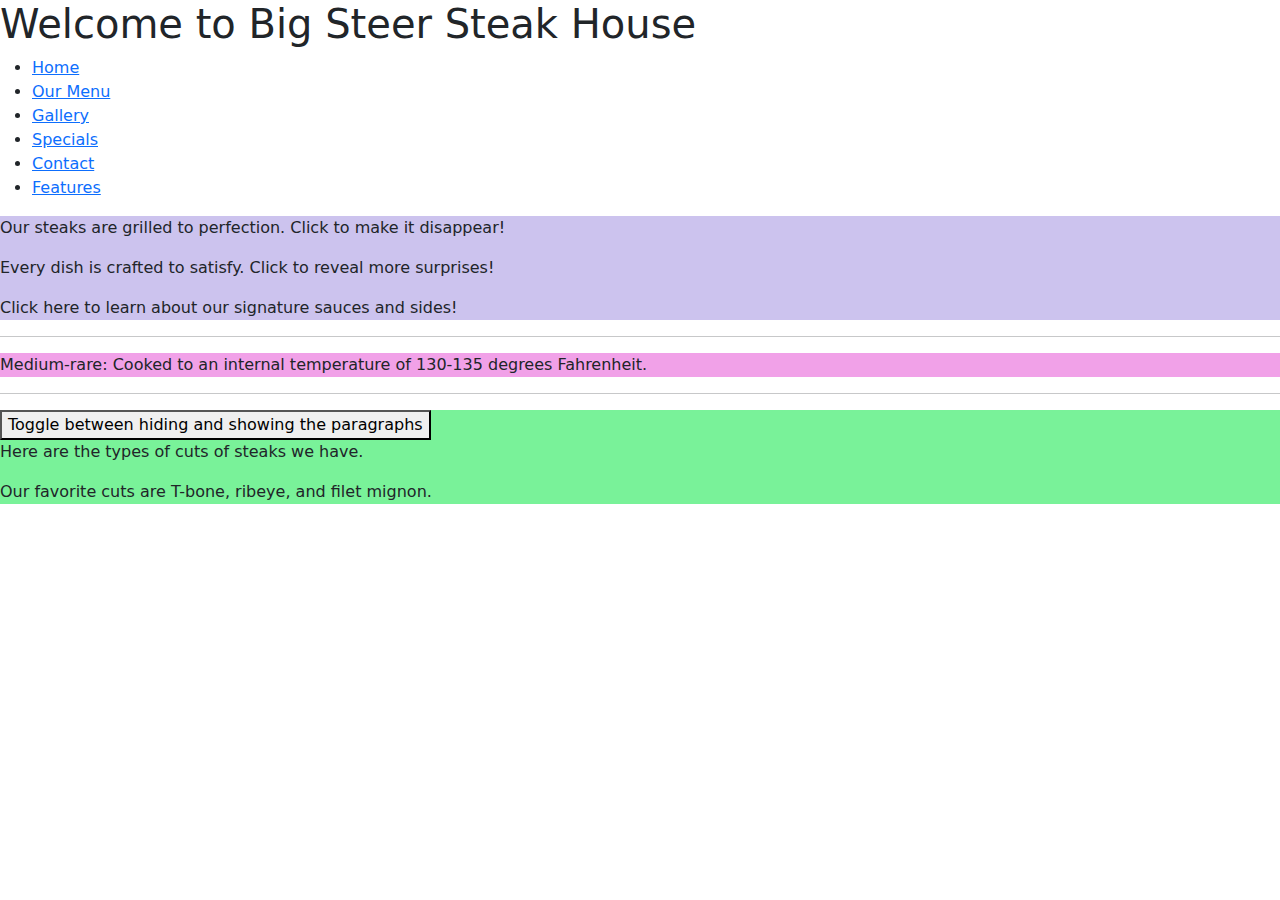
<file: bootstrap.html>
<!DOCTYPE html>
<html lang="en">
<head>
  <title>Big Steer Steakhouse</title>
  <meta charset="utf-8">
  <meta name="viewport" content="width=device-width, initial-scale=1">
  <link href="https://cdn.jsdelivr.net/npm/bootstrap@5.3.3/dist/css/bootstrap.min.css" rel="stylesheet">
  <script src="https://cdn.jsdelivr.net/npm/bootstrap@5.3.3/dist/js/bootstrap.bundle.min.js"></script>
</head>
<body>
<!DOCTYPE html>
<html lang="en">
<head>
    <meta charset="UTF-8">
    <meta name="viewport" content="width=device-width, initial-scale=1.0">
    <title>Big Steer Steak House</title>
    <script src="https://ajax.googleapis.com/ajax/libs/jquery/3.7.1/jquery.min.js"></script>

    <!-- Hide paragraph on click -->
    <script>
    $(document).ready(function(){
        $("p").click(function(){
            $(this).hide();
        });
    });
    </script>

    <!-- Alert on hover -->
    <script>
    $(document).ready(function(){
        $("#p1").hover(function(){
            alert("You entered p1!");
        },
        function(){
            alert("Bye! You now leave p1!");
        }); 
    });
    </script>

    <!-- Toggle paragraphs on button click -->
    <script>
    $(document).ready(function(){
        $("button").click(function(){
            $("p").toggle();
        });
    });
    </script>
</head>
<body>

<header>
    <h1>Welcome to Big Steer Steak House</h1>
   <!-- Navbar -->
   <nav class="header-bg">
    <div class="nav-wrapper">
        <ul>
            <li><a href="index.html">Home</a></li>
            <li><a href="menu.html">Our Menu</a></li>
            <li><a href="gallery.html">Gallery</a></li>
            <li><a href="materialize.html">Specials</a></li> <!-- Link to Materialize page -->
            <li><a href="contact.html">Contact</a></li>
            <li><a href="jquery.html">Features</a></li>
        </ul>
    </div>
</nav>
</header>

<!-- Section 1: Hide paragraphs on click -->
<section style="background-color: #ccc3ee;">
    <p>Our steaks are grilled to perfection. Click to make it disappear!</p>
    <p>Every dish is crafted to satisfy. Click to reveal more surprises!</p>
    <p>Click here to learn about our signature sauces and sides!</p>
</section>

<hr>

<!-- Section 2: Hover alerts -->
<section style="background-color: #f1a1e8;">
    <p id="p1">Medium-rare: Cooked to an internal temperature of 130-135 degrees Fahrenheit.</p>
</section>

<hr>

<!-- Section 3: Toggle paragraphs -->
<section style="background-color: #79f299;">
    <button>Toggle between hiding and showing the paragraphs</button>
    <p>Here are the types of cuts of steaks we have.</p>
    <p>Our favorite cuts are T-bone, ribeye, and filet mignon.</p>
</section>

</body>
</html>
</file>
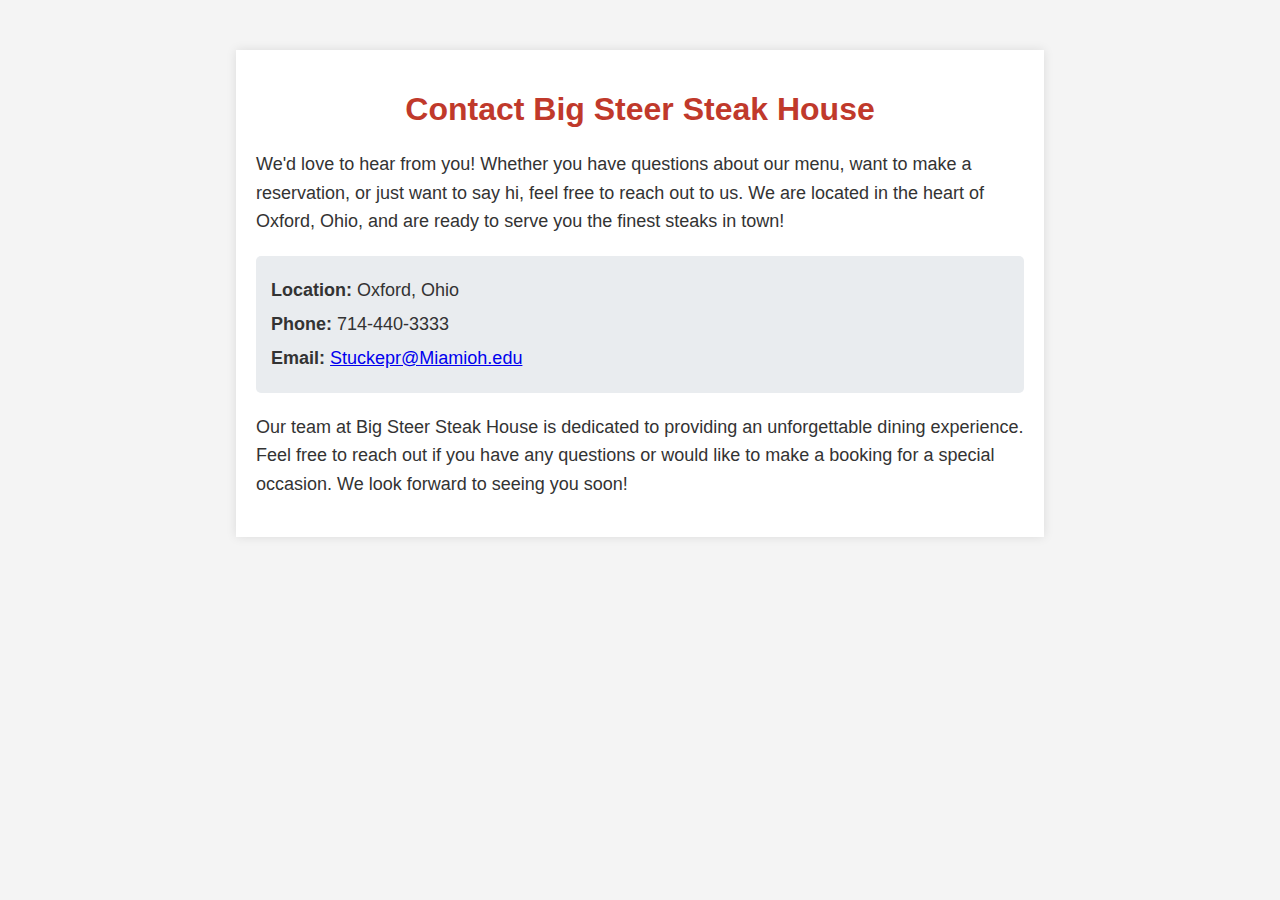
<file: contact-1.html>
<!DOCTYPE html>
<html lang="en">
<head>
    <meta charset="UTF-8">
    <meta name="viewport" content="width=device-width, initial-scale=1.0">
    <title>Contact Us - Big Steer Steak House</title>
    <style>
        body {
            font-family: Arial, sans-serif;
            background-color: #f4f4f4;
            margin: 0;
            padding: 0;
        }
        .contact-container {
            width: 60%;
            margin: 50px auto;
            background-color: #fff;
            padding: 20px;
            box-shadow: 0 0 10px rgba(0,0,0,0.1);
        }
        h1 {
            text-align: center;
            color: #c0392b;
        }
        p {
            font-size: 18px;
            color: #333;
            line-height: 1.6;
        }
        .contact-info {
            margin: 20px 0;
            padding: 15px;
            background-color: #e9ecef;
            border-radius: 5px;
        }
        .contact-info p {
            margin: 5px 0;
        }
    </style>
</head>
<body>

    <div class="contact-container">
        <h1>Contact Big Steer Steak House</h1>
        <p>We'd love to hear from you! Whether you have questions about our menu, want to make a reservation, or just want to say hi, feel free to reach out to us. We are located in the heart of Oxford, Ohio, and are ready to serve you the finest steaks in town!</p>
        
        <div class="contact-info">
            <p><strong>Location:</strong> Oxford, Ohio</p>
            <p><strong>Phone:</strong> 714-440-3333</p>
            <p><strong>Email:</strong> <a href="mailto:Stuckepr@Miamioh.edu">Stuckepr@Miamioh.edu</a></p>
        </div>

        <p>Our team at Big Steer Steak House is dedicated to providing an unforgettable dining experience. Feel free to reach out if you have any questions or would like to make a booking for a special occasion. We look forward to seeing you soon!</p>
    </div>

</body>
</html>
</file>
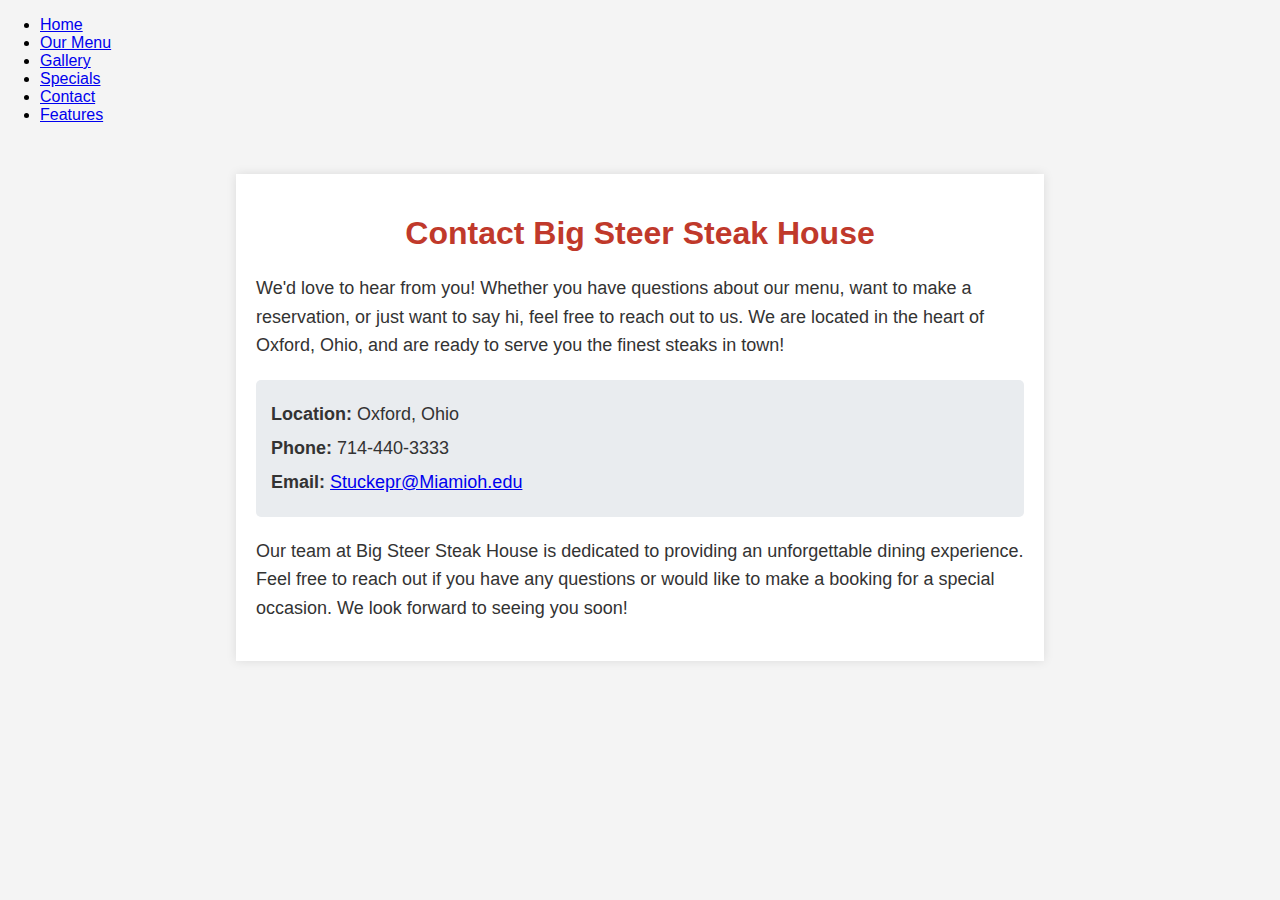
<file: contact.html>
<!DOCTYPE html>
<html lang="en">
<head>
    <meta charset="UTF-8">
    <meta name="viewport" content="width=device-width, initial-scale=1.0">
    <title>Contact Us - Big Steer Steak House</title>
    <style>
        body {
            font-family: Arial, sans-serif;
            background-color: #f4f4f4;
            margin: 0;
            padding: 0;
        }
        .contact-container {
            width: 60%;
            margin: 50px auto;
            background-color: #fff;
            padding: 20px;
            box-shadow: 0 0 10px rgba(0,0,0,0.1);
        }
        h1 {
            text-align: center;
            color: #c0392b;
        }
        p {
            font-size: 18px;
            color: #333;
            line-height: 1.6;
        }
        .contact-info {
            margin: 20px 0;
            padding: 15px;
            background-color: #e9ecef;
            border-radius: 5px;
        }
        .contact-info p {
            margin: 5px 0;
        }
    </style>
    <!-- Navbar -->
   <nav class="header-bg">
    <div class="nav-wrapper">
        <ul>
            <li><a href="index.html">Home</a></li>
            <li><a href="menu.html">Our Menu</a></li>
            <li><a href="gallery.html">Gallery</a></li>
            <li><a href="materialize.html">Specials</a></li> <!-- Link to Materialize page -->
            <li><a href="contact.html">Contact</a></li>
            <li><a href="jquery.html">Features</a></li>
        </ul>
    </div>
</nav>
</head>
<body>

    <div class="contact-container">
        <h1>Contact Big Steer Steak House</h1>
        <p>We'd love to hear from you! Whether you have questions about our menu, want to make a reservation, or just want to say hi, feel free to reach out to us. We are located in the heart of Oxford, Ohio, and are ready to serve you the finest steaks in town!</p>
        
        <div class="contact-info">
            <p><strong>Location:</strong> Oxford, Ohio</p>
            <p><strong>Phone:</strong> 714-440-3333</p>
            <p><strong>Email:</strong> <a href="mailto:Stuckepr@Miamioh.edu">Stuckepr@Miamioh.edu</a></p>
        </div>

        <p>Our team at Big Steer Steak House is dedicated to providing an unforgettable dining experience. Feel free to reach out if you have any questions or would like to make a booking for a special occasion. We look forward to seeing you soon!</p>
    </div>

</body>
</html>
</file>
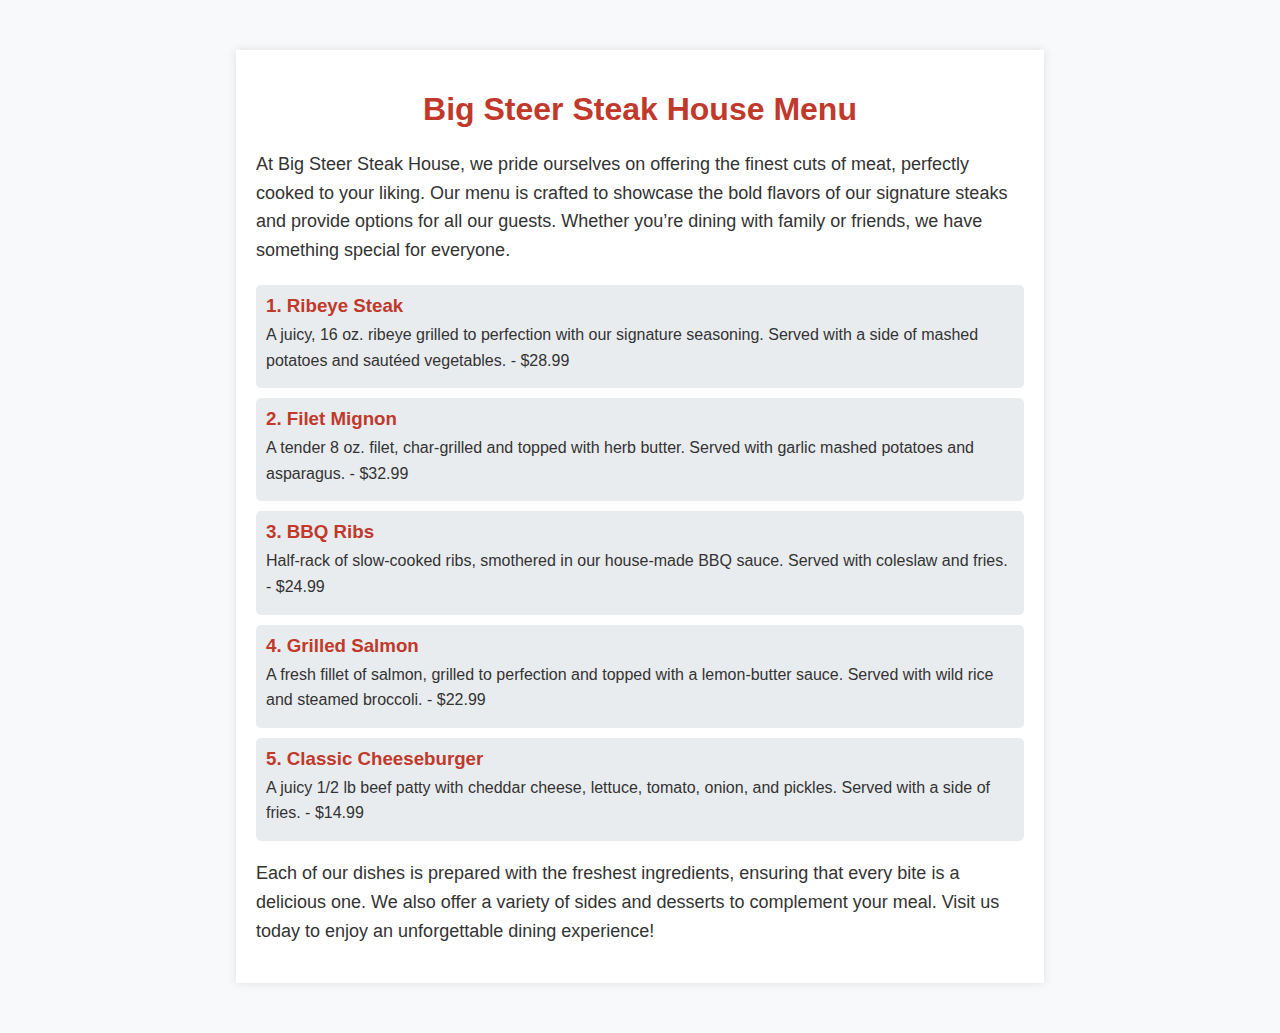
<file: Food-1.html>
<!DOCTYPE html>
<html lang="en">
<head>
    <meta charset="UTF-8">
    <meta name="viewport" content="width=device-width, initial-scale=1.0">
    <title>Menu - Big Steer Steak House</title>
    <style>
        body {
            font-family: Arial, sans-serif;
            background-color: #f8f9fa;
            margin: 0;
            padding: 0;
        }
        .menu-container {
            width: 60%;
            margin: 50px auto;
            background-color: #fff;
            padding: 20px;
            box-shadow: 0 0 10px rgba(0,0,0,0.1);
        }
        h1 {
            text-align: center;
            color: #c0392b;
        }
        p {
            font-size: 18px;
            color: #333;
            line-height: 1.6;
        }
        .menu-list {
            margin-top: 20px;
        }
        .menu-item {
            margin: 10px 0;
            padding: 10px;
            background-color: #e9ecef;
            border-radius: 5px;
        }
        .menu-item h3 {
            margin: 0;
            color: #c0392b;
        }
        .menu-item p {
            margin: 5px 0;
            font-size: 16px;
        }
    </style>
</head>
<body>

    <div class="menu-container">
        <h1>Big Steer Steak House Menu</h1>
        <p>At Big Steer Steak House, we pride ourselves on offering the finest cuts of meat, perfectly cooked to your liking. Our menu is crafted to showcase the bold flavors of our signature steaks and provide options for all our guests. Whether you’re dining with family or friends, we have something special for everyone.</p>
        
        <div class="menu-list">
            <div class="menu-item">
                <h3>1. Ribeye Steak</h3>
                <p>A juicy, 16 oz. ribeye grilled to perfection with our signature seasoning. Served with a side of mashed potatoes and sautéed vegetables. - $28.99</p>
            </div>
            <div class="menu-item">
                <h3>2. Filet Mignon</h3>
                <p>A tender 8 oz. filet, char-grilled and topped with herb butter. Served with garlic mashed potatoes and asparagus. - $32.99</p>
            </div>
            <div class="menu-item">
                <h3>3. BBQ Ribs</h3>
                <p>Half-rack of slow-cooked ribs, smothered in our house-made BBQ sauce. Served with coleslaw and fries. - $24.99</p>
            </div>
            <div class="menu-item">
                <h3>4. Grilled Salmon</h3>
                <p>A fresh fillet of salmon, grilled to perfection and topped with a lemon-butter sauce. Served with wild rice and steamed broccoli. - $22.99</p>
            </div>
            <div class="menu-item">
                <h3>5. Classic Cheeseburger</h3>
                <p>A juicy 1/2 lb beef patty with cheddar cheese, lettuce, tomato, onion, and pickles. Served with a side of fries. - $14.99</p>
            </div>
        </div>

        <p>Each of our dishes is prepared with the freshest ingredients, ensuring that every bite is a delicious one. We also offer a variety of sides and desserts to complement your meal. Visit us today to enjoy an unforgettable dining experience!</p>
    </div>

</body>
</html>
</file>
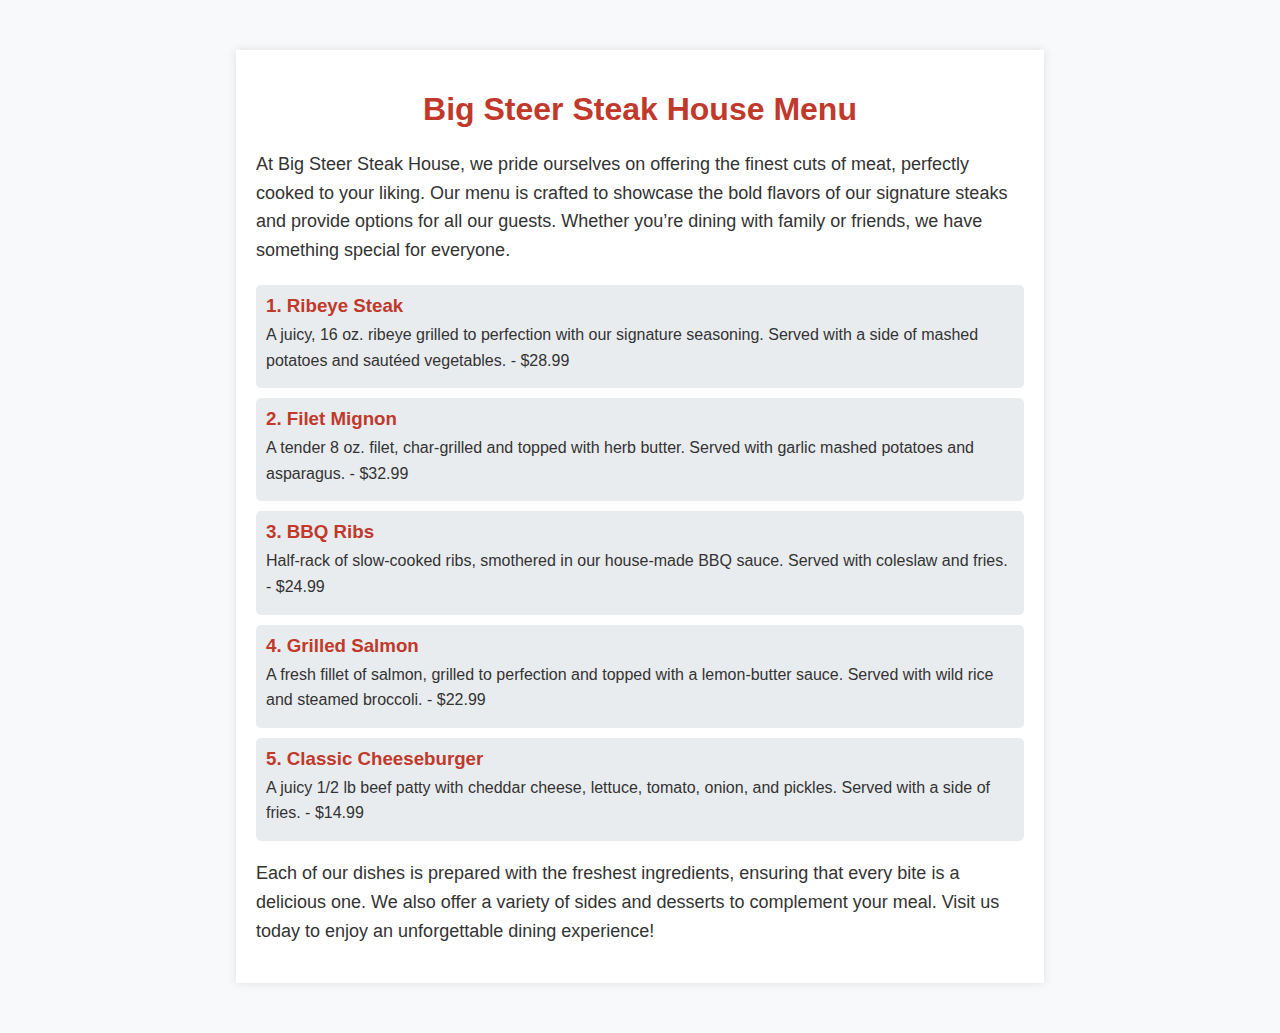
<file: Food.html>
<!DOCTYPE html>
<html lang="en">
<head>
    <meta charset="UTF-8">
    <meta name="viewport" content="width=device-width, initial-scale=1.0">
    <title>Menu - Big Steer Steak House</title>
    <style>
        body {
            font-family: Arial, sans-serif;
            background-color: #f8f9fa;
            margin: 0;
            padding: 0;
        }
        .menu-container {
            width: 60%;
            margin: 50px auto;
            background-color: #fff;
            padding: 20px;
            box-shadow: 0 0 10px rgba(0,0,0,0.1);
        }
        h1 {
            text-align: center;
            color: #c0392b;
        }
        p {
            font-size: 18px;
            color: #333;
            line-height: 1.6;
        }
        .menu-list {
            margin-top: 20px;
        }
        .menu-item {
            margin: 10px 0;
            padding: 10px;
            background-color: #e9ecef;
            border-radius: 5px;
        }
        .menu-item h3 {
            margin: 0;
            color: #c0392b;
        }
        .menu-item p {
            margin: 5px 0;
            font-size: 16px;
        }
    </style>
</head>
<body>

    <div class="menu-container">
        <h1>Big Steer Steak House Menu</h1>
        <p>At Big Steer Steak House, we pride ourselves on offering the finest cuts of meat, perfectly cooked to your liking. Our menu is crafted to showcase the bold flavors of our signature steaks and provide options for all our guests. Whether you’re dining with family or friends, we have something special for everyone.</p>
        
        <div class="menu-list">
            <div class="menu-item">
                <h3>1. Ribeye Steak</h3>
                <p>A juicy, 16 oz. ribeye grilled to perfection with our signature seasoning. Served with a side of mashed potatoes and sautéed vegetables. - $28.99</p>
            </div>
            <div class="menu-item">
                <h3>2. Filet Mignon</h3>
                <p>A tender 8 oz. filet, char-grilled and topped with herb butter. Served with garlic mashed potatoes and asparagus. - $32.99</p>
            </div>
            <div class="menu-item">
                <h3>3. BBQ Ribs</h3>
                <p>Half-rack of slow-cooked ribs, smothered in our house-made BBQ sauce. Served with coleslaw and fries. - $24.99</p>
            </div>
            <div class="menu-item">
                <h3>4. Grilled Salmon</h3>
                <p>A fresh fillet of salmon, grilled to perfection and topped with a lemon-butter sauce. Served with wild rice and steamed broccoli. - $22.99</p>
            </div>
            <div class="menu-item">
                <h3>5. Classic Cheeseburger</h3>
                <p>A juicy 1/2 lb beef patty with cheddar cheese, lettuce, tomato, onion, and pickles. Served with a side of fries. - $14.99</p>
            </div>
        </div>

        <p>Each of our dishes is prepared with the freshest ingredients, ensuring that every bite is a delicious one. We also offer a variety of sides and desserts to complement your meal. Visit us today to enjoy an unforgettable dining experience!</p>
    </div>

</body>
</html>
</file>
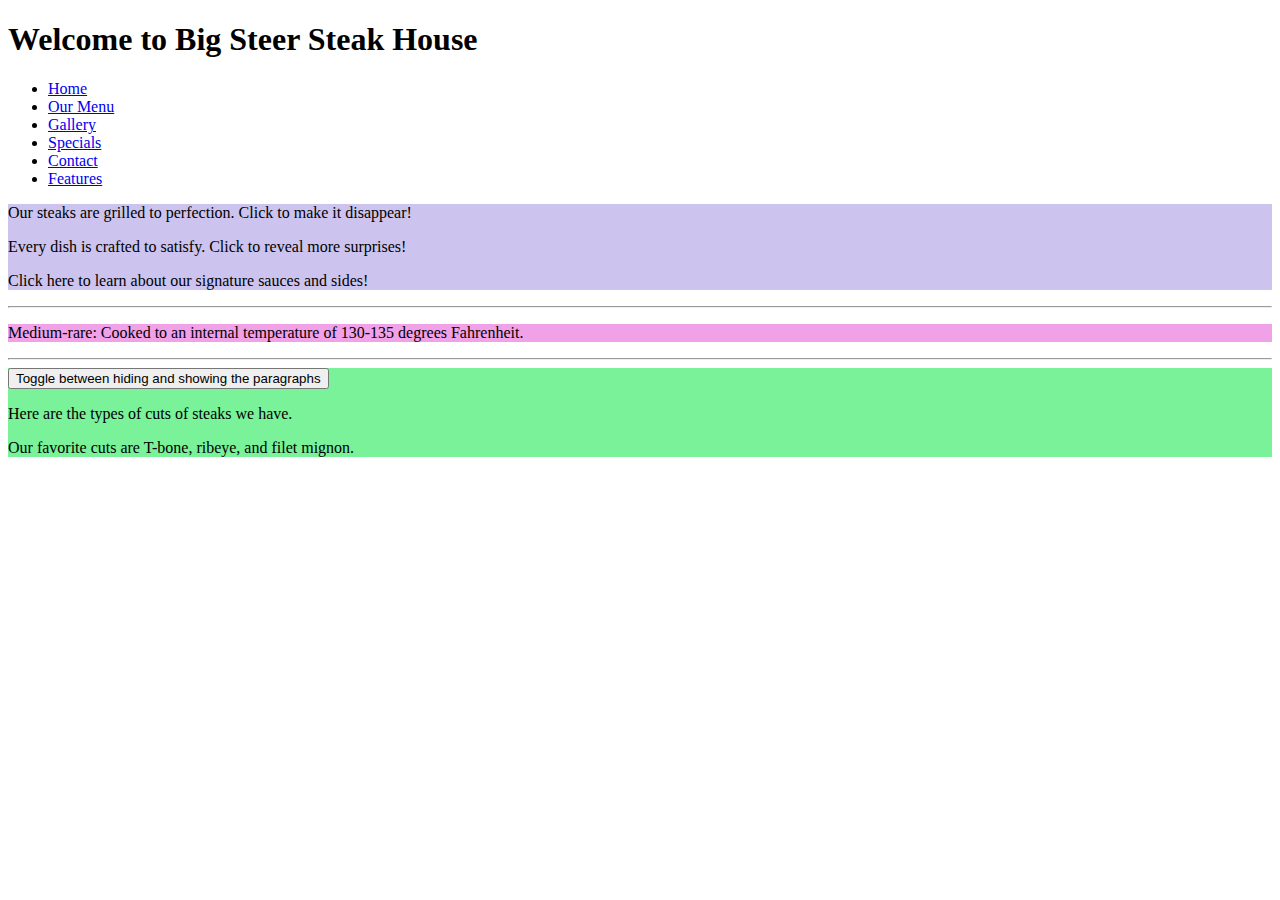
<file: jquery.html>
<!DOCTYPE html>
<html lang="en">
<head>
    <meta charset="UTF-8">
    <meta name="viewport" content="width=device-width, initial-scale=1.0">
    <title>Big Steer Steak House</title>
    <script src="https://ajax.googleapis.com/ajax/libs/jquery/3.7.1/jquery.min.js"></script>

    <!-- Hide paragraph on click -->
    <script>
    $(document).ready(function(){
        $("p").click(function(){
            $(this).hide();
        });
    });
    </script>

    <!-- Alert on hover -->
    <script>
    $(document).ready(function(){
        $("#p1").hover(function(){
            alert("You entered p1!");
        },
        function(){
            alert("Bye! You now leave p1!");
        }); 
    });
    </script>

    <!-- Toggle paragraphs on button click -->
    <script>
    $(document).ready(function(){
        $("button").click(function(){
            $("p").toggle();
        });
    });
    </script>
</head>
<body>

<header>
    <h1>Welcome to Big Steer Steak House</h1>
   <!-- Navbar -->
   <nav class="header-bg">
    <div class="nav-wrapper">
        <ul>
            <li><a href="index.html">Home</a></li>
            <li><a href="menu.html">Our Menu</a></li>
            <li><a href="gallery.html">Gallery</a></li>
            <li><a href="materialize.html">Specials</a></li> <!-- Link to Materialize page -->
            <li><a href="contact.html">Contact</a></li>
            <li><a href="jquery.html">Features</a></li>
        </ul>
    </div>
</nav>
</header>

<!-- Section 1: Hide paragraphs on click -->
<section style="background-color: #ccc3ee;">
    <p>Our steaks are grilled to perfection. Click to make it disappear!</p>
    <p>Every dish is crafted to satisfy. Click to reveal more surprises!</p>
    <p>Click here to learn about our signature sauces and sides!</p>
</section>

<hr>

<!-- Section 2: Hover alerts -->
<section style="background-color: #f1a1e8;">
    <p id="p1">Medium-rare: Cooked to an internal temperature of 130-135 degrees Fahrenheit.</p>
</section>

<hr>

<!-- Section 3: Toggle paragraphs -->
<section style="background-color: #79f299;">
    <button>Toggle between hiding and showing the paragraphs</button>
    <p>Here are the types of cuts of steaks we have.</p>
    <p>Our favorite cuts are T-bone, ribeye, and filet mignon.</p>
</section>

</body>
</html>
</file>
